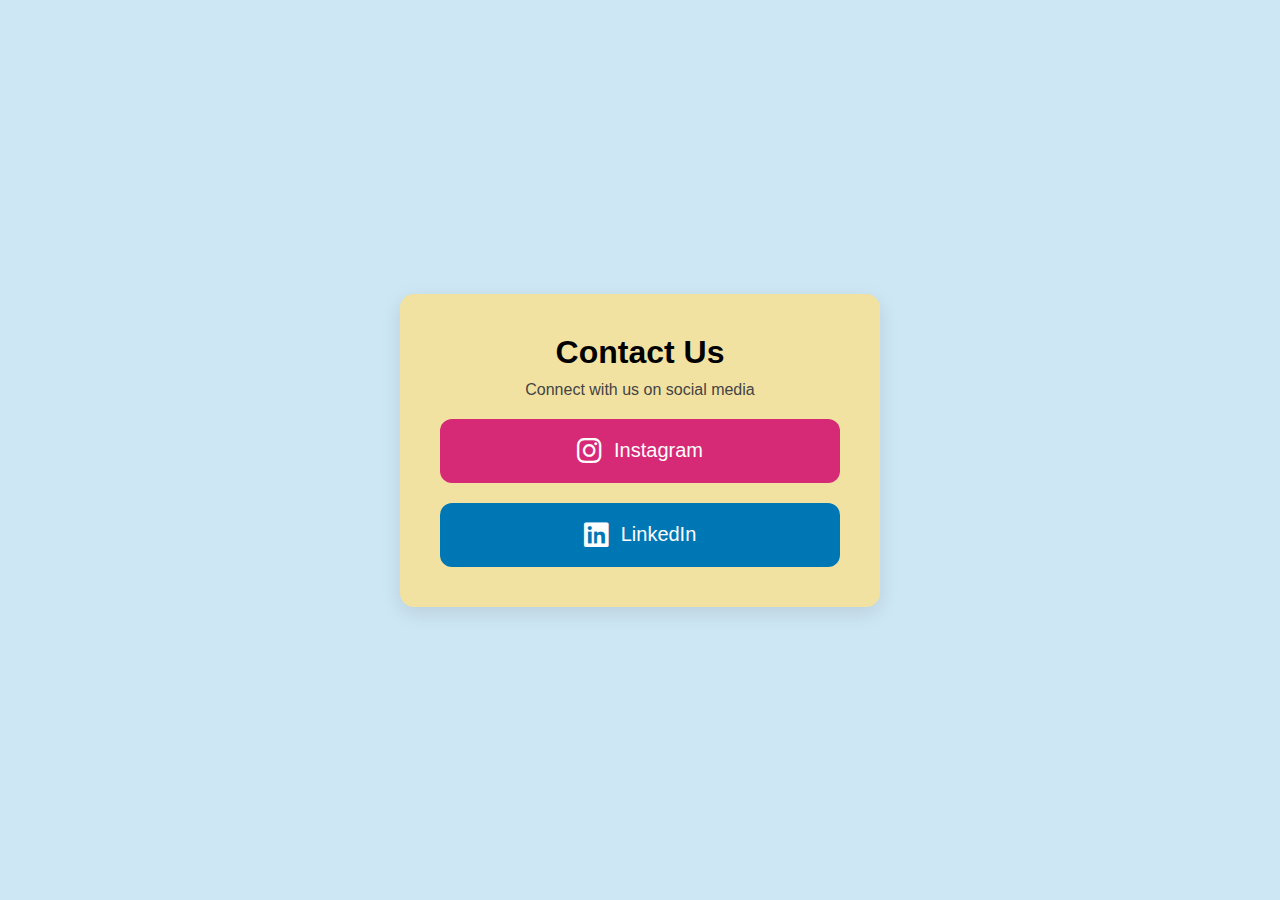
<file: Contact.html>
<!DOCTYPE html>
<html lang="en">
<head>
    <meta charset="UTF-8">
    <meta name="viewport" content="width=device-width, initial-scale=1.0">
    <title>Contact Us</title>

    <link rel="stylesheet" href="https://cdnjs.cloudflare.com/ajax/libs/font-awesome/6.5.0/css/all.min.css">
    <link rel="stylesheet" href="Contact.css">
</head>
<body>

    <div class="container">
        <h1>Contact Us</h1>
        <p>Connect with us on social media</p>

        <div class="contact-boxes">

            <div class="contact-wrapper">
                <a class="contact-box instagram" href="https://www.instagram.com/its_oscarvish?igsh=NzlhNWZhMDkzb214&utm_source=qr" target="_blank">
                    <i class="fab fa-instagram"></i>
                    <span>Instagram</span>
                </a>
            </div>

            <div class="contact-wrapper">
                <a class="contact-box linkedin" href="https://www.linkedin.com/in/oscar-vishnoi-data-science/" target="_blank">
                    <i class="fab fa-linkedin"></i>
                    <span>LinkedIn</span>
                </a>
            </div>

        </div>
    </div>

</body>
</html>
</file>
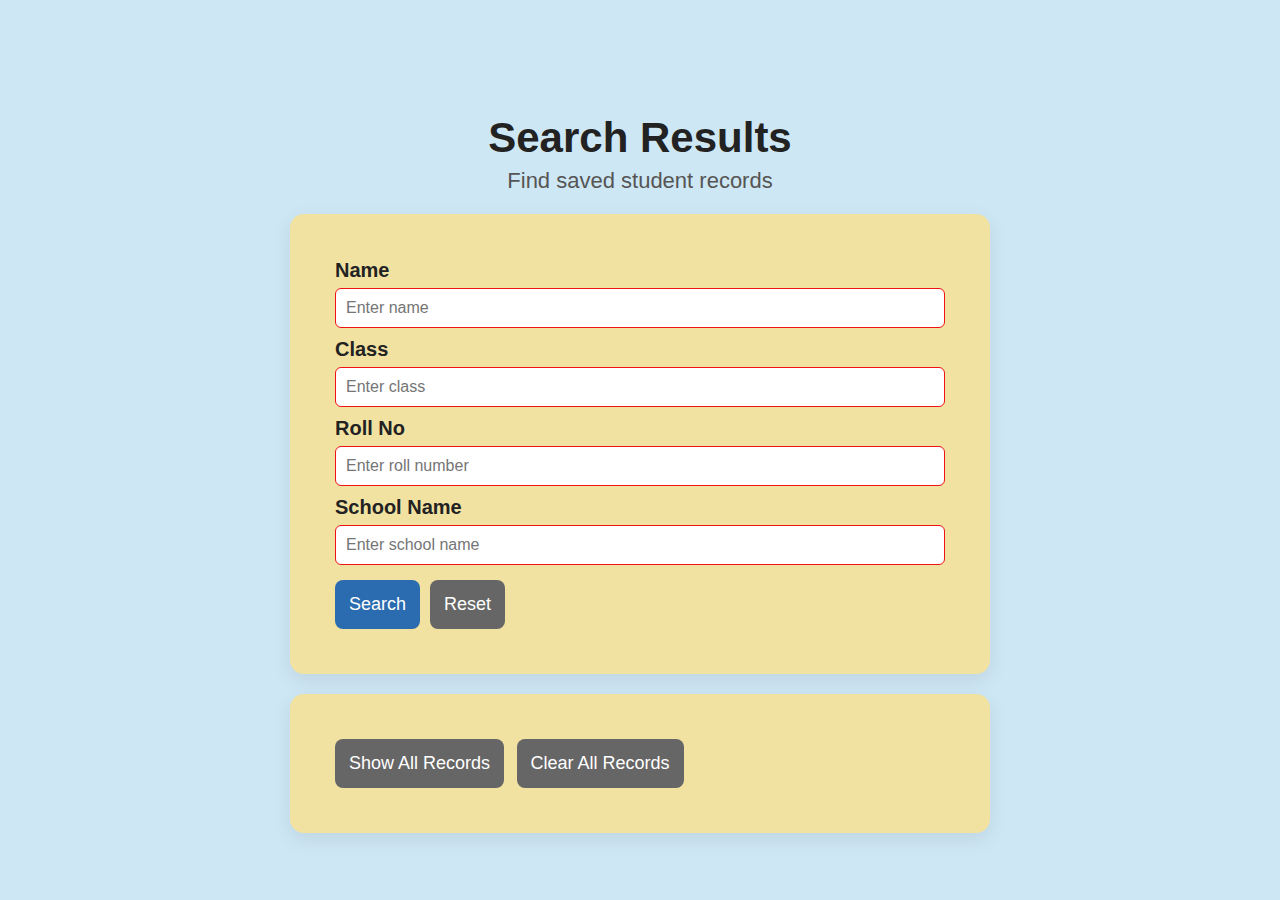
<file: record.html>
<!DOCTYPE html>
<html lang="en">
<head>
  <meta charset="utf-8" />
  <meta name="viewport" content="width=device-width, initial-scale=1" />
  <title>Search Student Results</title>
  <link rel="stylesheet" href="Result.css" />
</head>
<body>
  <main class="container">
    <h1>Search Results</h1>
    <p>Find saved student records</p>

    <section class="form-card">
      <form id="searchForm" autocomplete="off">
        <label for="qName">Name
          <input id="qName" name="qName" type="search" placeholder="Enter name" />
        </label>

        <label for="qClass">Class
          <input id="qClass" name="qClass" type="search" placeholder="Enter class" />
        </label>

        <label for="qRoll">Roll No
          <input id="qRoll" name="qRoll" type="search" placeholder="Enter roll number" />
        </label>

        <label for="qSchool">School Name
          <input id="qSchool" name="qSchool" type="search" placeholder="Enter school name" />
        </label>

        <div class="form-actions">
          <button id="searchBtn" type="submit">Search</button>
          <button id="resetBtn" type="button">Reset</button>
        </div>
      </form>
    </section>

    <section id="resultsArea" class="list-card" style="display:none">
      <h2>Search Results</h2>
      <div id="resultsList"></div>
    </section>

    <section class="form-card" style="margin-top:8px">
      <button id="showAllBtn" type="button">Show All Records</button>
      <button id="clearAllBtn" type="button" style="margin-left:8px">Clear All Records</button>
    </section>
  </main>

  <script src="record.js"></script>
</body>
</html>
</file>
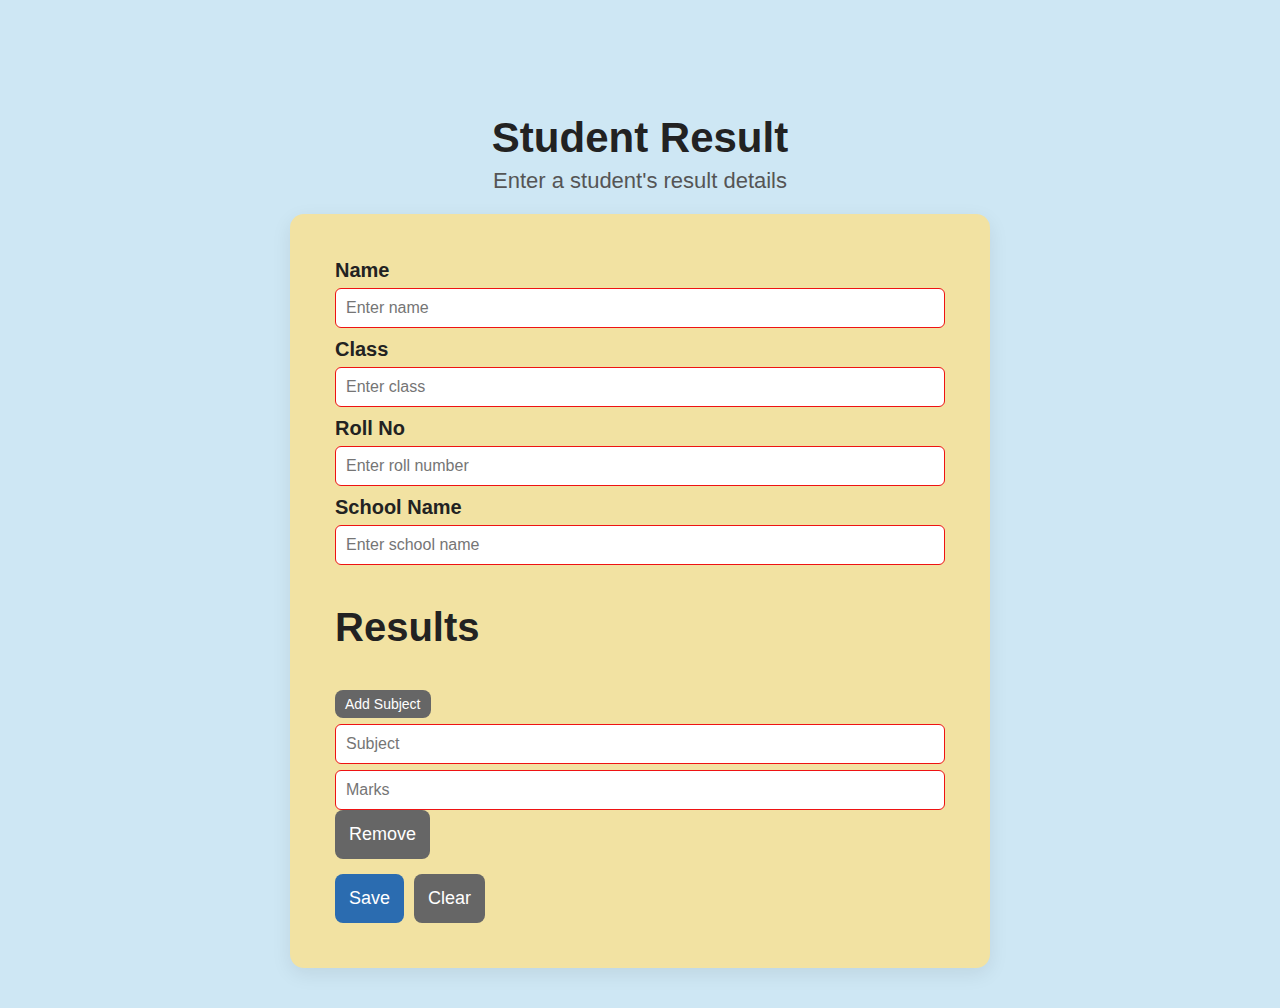
<file: Result.html>
<!DOCTYPE html>
<html lang="en">
<head>
  <meta charset="UTF-8" />
  <meta name="viewport" content="width=device-width, initial-scale=1.0"/>
  <title>Student Result Management System</title>
  <link rel="stylesheet" href="Result.css" />
</head>
<body>
  <main class="container">
    <h1>Student Result </h1>
    <p>Enter a student's result details</p>

    <section class="form-card">
      <form id="studentForm" autocomplete="off">
        <input type="hidden" id="studentId" />

        <label for="name">
          Name
          <input id="name" name="name" type="text" required placeholder="Enter name" />
        </label>

        <label for="class">
          Class
          <input id="class" name="class" type="text" required placeholder="Enter class" />
        </label>

        <label for="rollNo">
          Roll No
          <input id="rollNo" name="rollNo" type="text" required placeholder="Enter roll number" />
        </label>

        <label for="schoolName">
          School Name
          <input id="schoolName" name="schoolName" type="text" required placeholder="Enter school name" />
        </label>


        <div id="resultsContainer">
          <h3>Results</h3>
          <div class="result-row">
            <input placeholder="Subject" class="subject" required />
            <input type="number" placeholder="Marks" class="marks" required min="0" max="100" />
          </div>
        </div>

        <div class="form-actions">
          <button type="submit">Save</button>
          <button type="button" id="clearBtn">Clear</button>
        </div>
      </form>
    </section>
  </main>
  <script src="script.js"></script>
</body>
</html>
</file>
<file: Contact.css>
* {
    margin: 0;
    padding: 0;
    box-sizing: border-box;
    font-family: "Segoe UI", sans-serif;
}

body {
    background: #cee7f4;
    display: flex;
    justify-content: center;
    align-items: center;
    min-height: 100vh;
}

.container {
    background: #f2e2a2;
    padding: 40px;
    border-radius: 14px;
    width: 90%;
    max-width: 480px;
    text-align: center;
    box-shadow: 0 6px 20px rgba(0,0,0,0.1);
}

h1 {
    font-size: 32px;
    margin-bottom: 10px;
}

p {
    margin-bottom: 20px;
    color: #444;
}

.contact-boxes {
    display: flex;
    flex-direction: column;
    gap: 20px;
}

.contact-wrapper {
    width: 100%;
}

.contact-box {
    display: flex;
    align-items: center;
    justify-content: center;
    gap: 12px;
    padding: 18px;
    border-radius: 12px;
    text-decoration: none;
    font-size: 20px;
    color: white;
    transition: 0.3s ease;
}

.instagram {
    background: #d62976;
}

.linkedin {
    background: #0077b5;
}

.whatsapp {
    background: #25d366;
}

.contact-box i {
    font-size: 28px;
}

.contact-box:hover {
    transform: scale(1.05);
    opacity: 0.9;
}
</file>
<file: Result.css>
:root {
    --bg: #cee7f4;
    --card: #f2e2a2;        
    --accent: #2b6cb0;
    --text-dark: #222222;
    --text-light: #555555;
    --border: #ee1313;
}

* { box-sizing: border-box; }

body {
    display: flex;
    justify-content: center;
    align-items: flex-start;
    min-height: 100vh;
    margin: 0;
    background: var(--bg);
    padding-top: clamp(10px, 6vh, 80px);
    color: var(--text-dark);
    font-family: "Segoe UI", Roboto, Helvetica, Arial, sans-serif;
}

.container {
    max-width: 900px;
    width: 95%;
    padding: 20px;
}

h1 { 
    text-align: center;
    font-weight: 700;
    font-size: clamp(28px, 5vw, 42px);
    margin: 0 0 6px 0;        
    padding-top: clamp(10px, 6vh, 40px);  
}

p {
    text-align: center;
    color: var(--text-light);
    font-size: clamp(16px, 3vw, 22px);
    margin: 0 0 20px 0;      
}

.form-card{
    background: var(--card);
    width: 100%;
    max-width: 700px;          
    margin: 0 auto 20px auto;  
    padding: clamp(20px, 4vw, 45px);
    border-radius: 14px;
    box-shadow: 0 6px 20px rgba(0,0,0,0.08);
}

.list-card {
    background: var(--card);
    padding: clamp(18px, 4vw, 50px);
    border-radius: 12px;
    margin-bottom: 20px;
    box-shadow: 0 6px 20px rgba(0,0,0,0.06);
    width: 100%;
}

label {
    color: #222222;
    display: block;
    margin-bottom: 10px;
    font-size: clamp(14px, 2.6vw, 20px);
    font-weight: 600;
}

input {
    width: 100%;
    padding: clamp(6px, 2vw, 10px);
    border: 1px solid var(--border);
    border-radius: 6px;
    margin-top: 6px;
    font-size: clamp(14px, 2.4vw, 16px);
}

h3 {
    color: #222222;
    font-size: 40px;
}

.form-actions {
    display: flex;
    gap: 10px;
    margin-top: 15px;
}

button {
    background: var(--accent);
    color: #ffffff;
    border: none;
    padding: clamp(8px, 2.6vw, 14px);
    border-radius: 8px;
    cursor: pointer;
    font-size: clamp(14px, 2.6vw, 18px);
}

button:hover { opacity: 0.95; }
button[type="button"] { background: #666; }

.list-item {
    display: flex;
    justify-content: space-between;
    align-items: center;
    flex-wrap: wrap;
    gap: 10px;
    border: 1px solid var(--border);
    border-radius: 8px;
    padding: 12px;
    background: white;
    margin-bottom: 10px;
}

.meta {
    flex: 1 1 260px;
    font-size: clamp(14px, 2.4vw, 18px);
    line-height: 1.4;
}

.item-actions {
    display: flex;
    gap: 6px;
}


@media (max-width: 600px) {
    body { padding-top: 10px; }

    .form-actions {
        flex-direction: column;
    }

    .item-actions {
        width: 100%;
    }
}

/* TABLET */
@media (max-width: 900px) {
    .form-card,
    .list-card {
        padding: 24px;
    }
}
</file>
